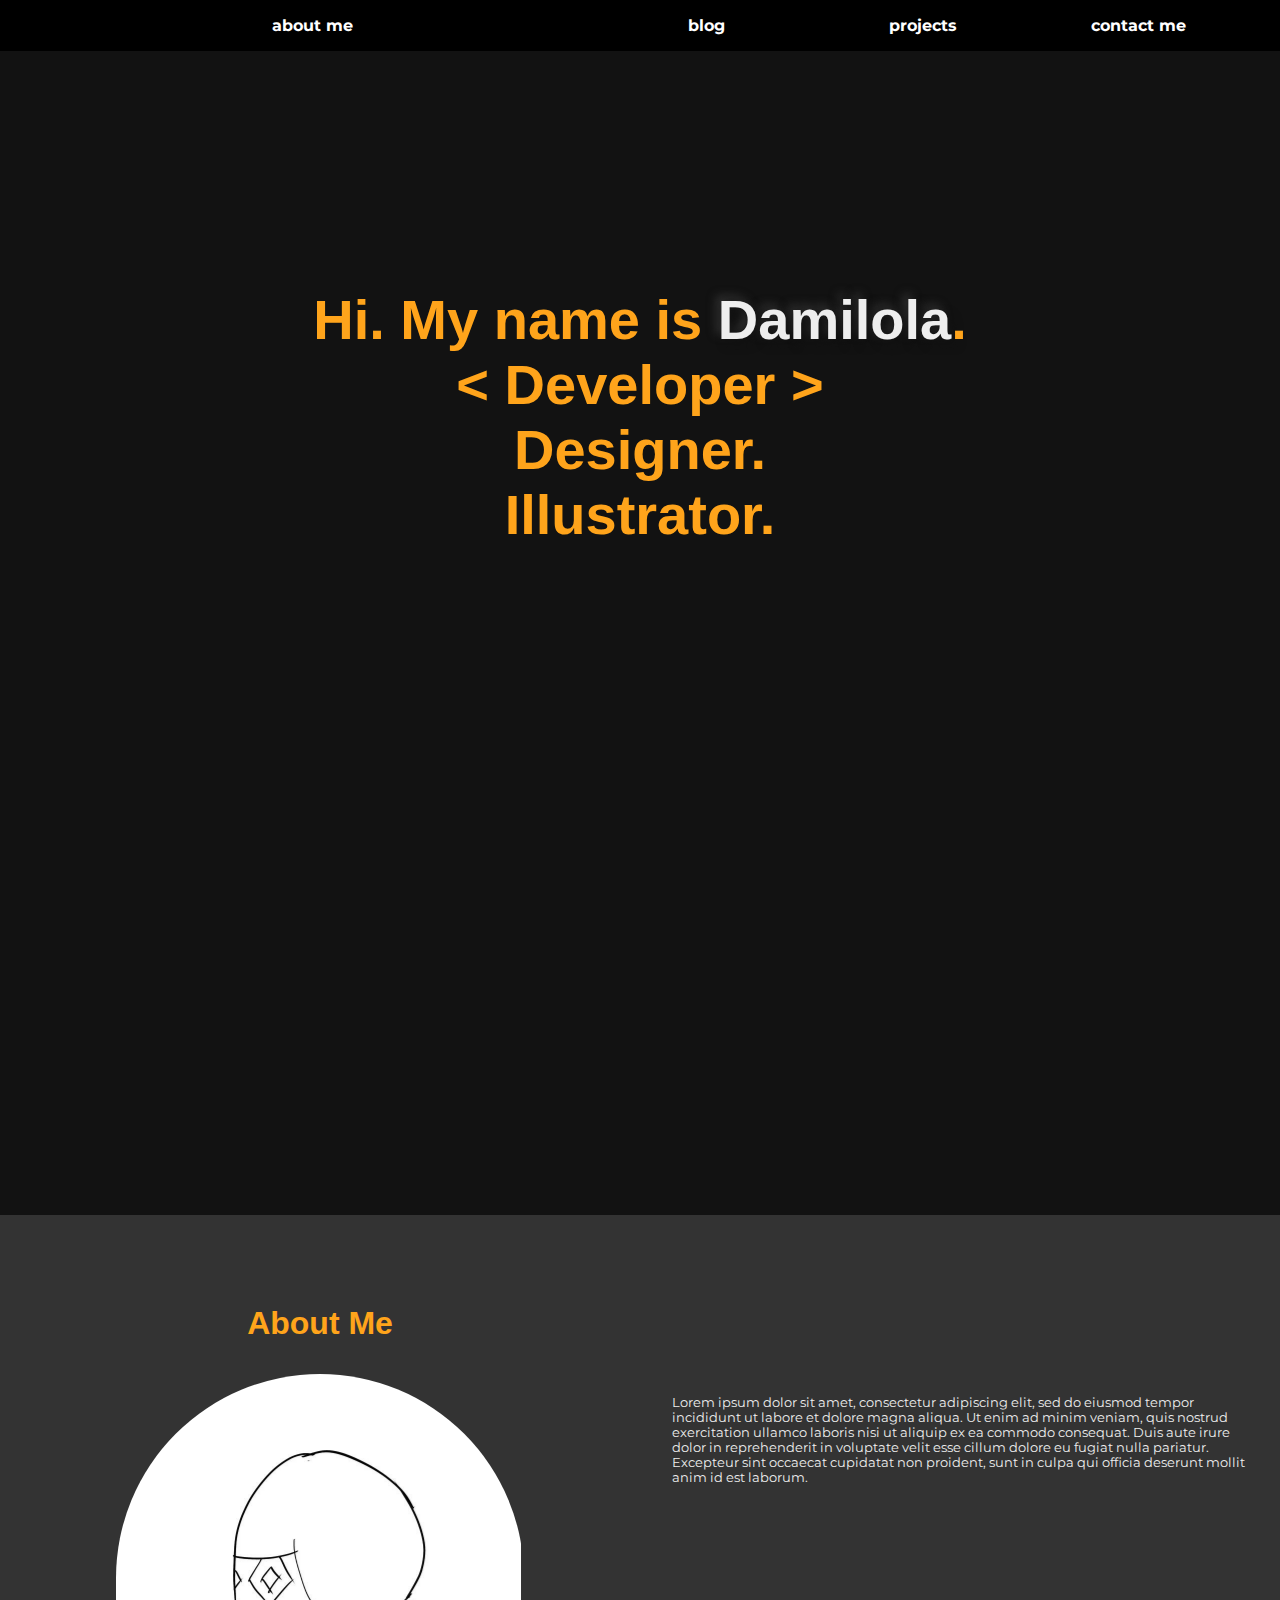
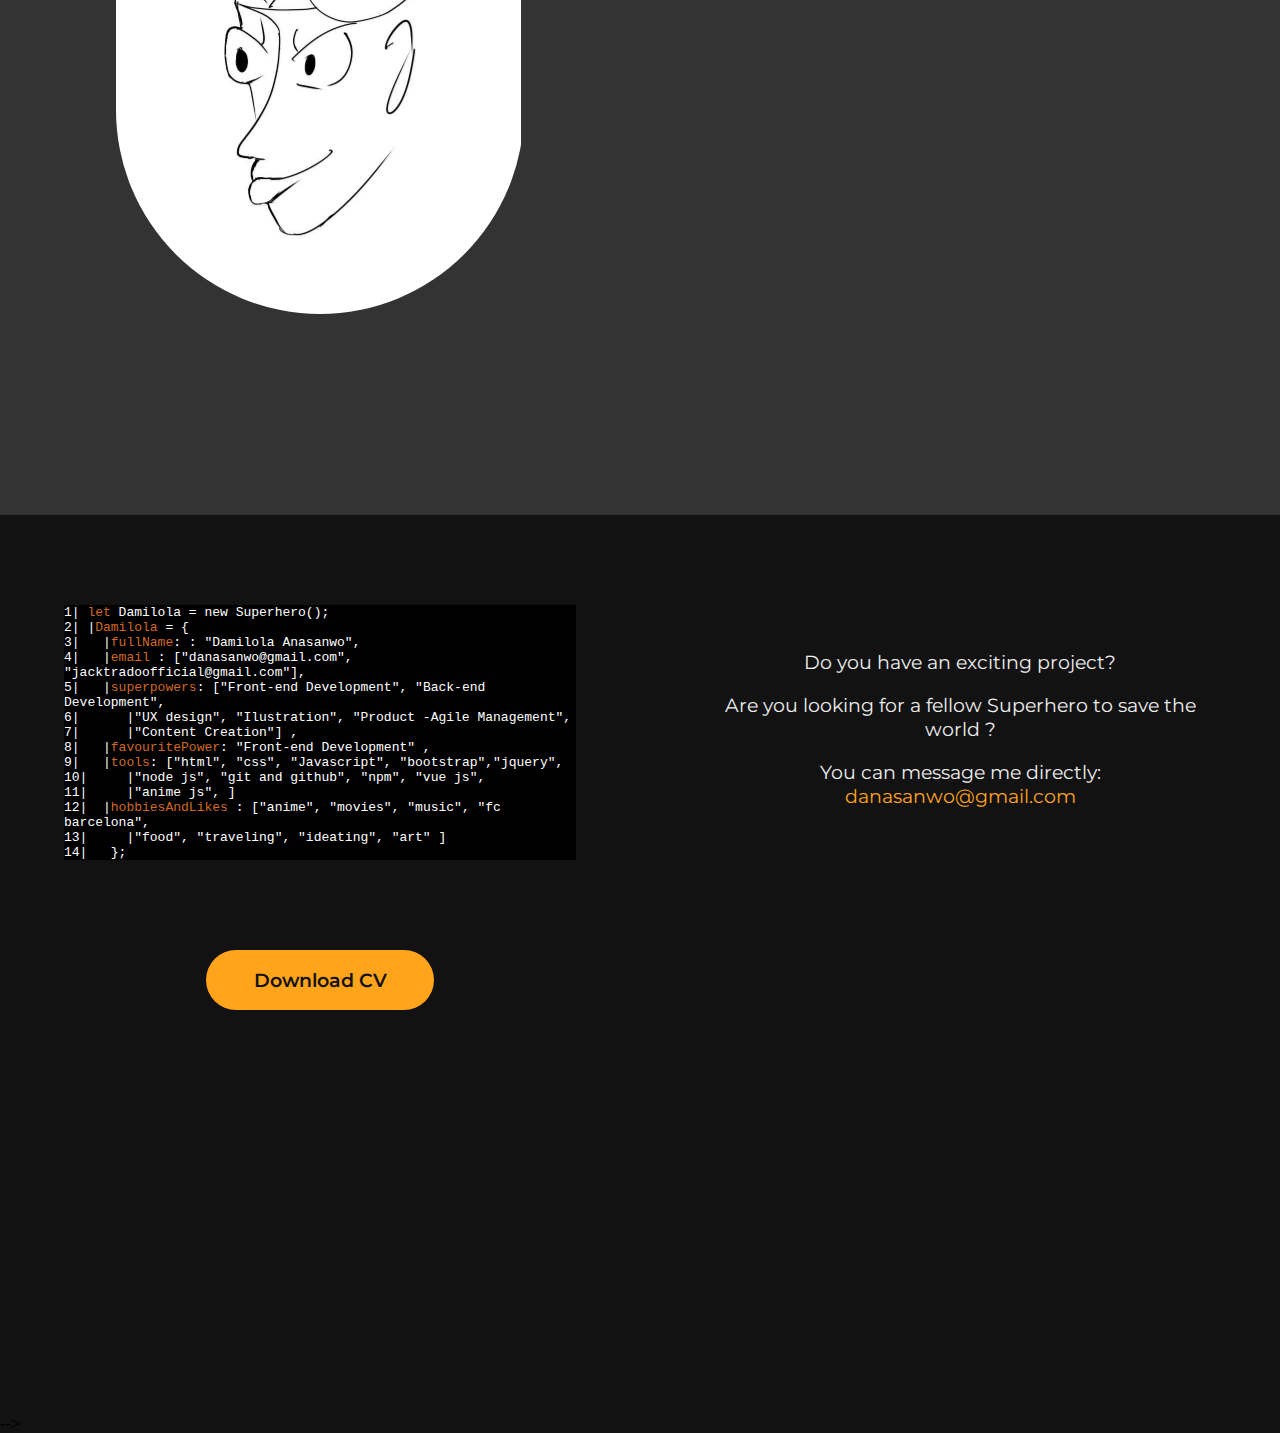
<file: portfolio/index.html>
<!DOCTYPE html>
<html lang="en">

<head>
    <meta charset="UTF-8">
    <meta name="viewport" content="width=device-width, initial-scale=1.0">
    <meta name="HandheldFriendly" content="true">
    <title>Damilola Anasanwo</title>
    <link rel="stylesheet" href="https://fonts.googleapis.com/css?family=open+sans">
    <link href="https://fonts.googleapis.com/css2?family=Montserrat&display=swap" rel="stylesheet">
    <link rel="stylesheet" href="main/portf.css">
    <link rel="stylesheet" href="main/media.css">
</head>

<body>
    <div class="cursor"></div>
    </div>
    <nav>
        <ul>
            <li id="one"><a href="#about">about me</a></li>
            <li id="two"><a href="http://">blog</a></li>
            <li id="three"><a href="/projects.html">projects</a></li>
            <li id="four"><a href="#contact">contact me</a></li>
        </ul>
    </nav>
    <div id="opening">
        <div id="intro">
            <p>Hi. My name is <span>Damilola</span>.</p>
            <p> &lt; Developer &#62 </p>
            <p>Designer.</p>
            <p>Illustrator.</p>
        </div>
    </div>

    <div class="box" id="about">

        <div id="myself">
            <div id="bio">
                <p id="mine">About Me</p>
                <div>
                    <svg version="1.1" viewBox="0.0 0.0 520.1181102362204 687.8372703412074" fill="none" stroke="none"
                        stroke-linecap="square" stroke-miterlimit="10" xmlns:xlink="http://www.w3.org/1999/xlink"
                        xmlns="http://www.w3.org/2000/svg">
                        <clipPath id="p.0">
                            <path d="m0 0l520.1181 0l0 687.8373l-520.1181 0l0 -687.8373z" clip-rule="nonzero" />
                        </clipPath>
                        <g clip-path="url(#p.0)">
                            <path fill="#000000" fill-opacity="0.0" d="m0 0l520.1181 0l0 687.8373l-520.1181 0z"
                                fill-rule="evenodd" />
                            <path fill="#000000" fill-opacity="0.0" d="m0 0l516.0 0l0 687.99994l-516.0 0z"
                                fill-rule="evenodd" />
                            <g transform="matrix(0.6370370078740157 0.0 0.0 0.6370370078740157 0.0 0.0)">
                                <clipPath id="p.1">
                                    <path d="m0 0l810.0 0l0 1080.0l-810.0 0z" clip-rule="evenodd" />
                                </clipPath>
                                <image clip-path="url(#p.1)" fill="#fff" width="810.0" height="1080.0" x="0.0" y="0.0"
                                    preserveAspectRatio="none"
                                    xlink:href="[data-uri]" />
                            </g>
                        </g>
                    </svg>
                </div>
            </div>
        </div>
        <div id="vitae">
            <p id="graphy">Lorem ipsum dolor sit amet, consectetur adipiscing elit, sed do eiusmod tempor incididunt
                ut labore
                et
                dolore magna aliqua. Ut enim ad minim veniam, quis nostrud exercitation ullamco laboris nisi ut
                aliquip
                ex ea commodo consequat. Duis aute irure dolor in reprehenderit in voluptate velit esse cillum
                dolore eu
                fugiat nulla pariatur. Excepteur sint occaecat cupidatat non proident, sunt in culpa qui officia
                deserunt mollit anim id est laborum.</p>
        </div>
    </div>
    <div class="box" id="contact">
        <div id="conform">
            <div id="coder">
                <p> 1| <span>let</span> Damilola = new Superhero(); <br>
                    2| |<span>Damilola</span> = { <br>
                    3| &nbsp; |<span>fullName</span>: : "Damilola Anasanwo", <br>
                    4| &nbsp; |<span>email</span> : ["danasanwo@gmail.com", "jacktradoofficial@gmail.com"], <br>
                    5| &nbsp; |<span>superpowers</span>: ["Front-end Development", "Back-end Development", <br>
                    6| &nbsp;&nbsp;&nbsp;&nbsp; |"UX design", "Ilustration", "Product -Agile Management", <br>
                    7| &nbsp;&nbsp;&nbsp;&nbsp; |"Content Creation"] ,<br>
                    8| &nbsp; |<span>favouritePower</span>: "Front-end Development" ,<br>
                    9| &nbsp; |<span>tools</span>: ["html", "css", "Javascript", "bootstrap","jquery", <br>
                    10| &nbsp;&nbsp;&nbsp;&nbsp;|"node js", "git and github", "npm", "vue js", <br>
                    11| &nbsp;&nbsp;&nbsp;&nbsp;|"anime js", ] <br>
                    12| &nbsp;|<span>hobbiesAndLikes</span> : ["anime", "movies", "music", "fc barcelona", <br>
                    13| &nbsp;&nbsp;&nbsp;&nbsp;|"food", "traveling", "ideating", "art" ] <br>
                    14| &nbsp; };
                </p>
            </div>
            <a id="CV" href="http://"> Download CV </a>
        </div>
        <div id="superman">
            <div id="formbox">
                <p id="start">Do you have an exciting project? </p>
                <p>Are you looking for a fellow Superhero to save the world ? </p>
                <p>You can message me directly: <a href="mailto:danasanwo@gmail.com "> danasanwo@gmail.com </a></p>
            </div>
        </div>
    </div> -->
    <script src="portj.js"></script>
</body>

</html>
</file>
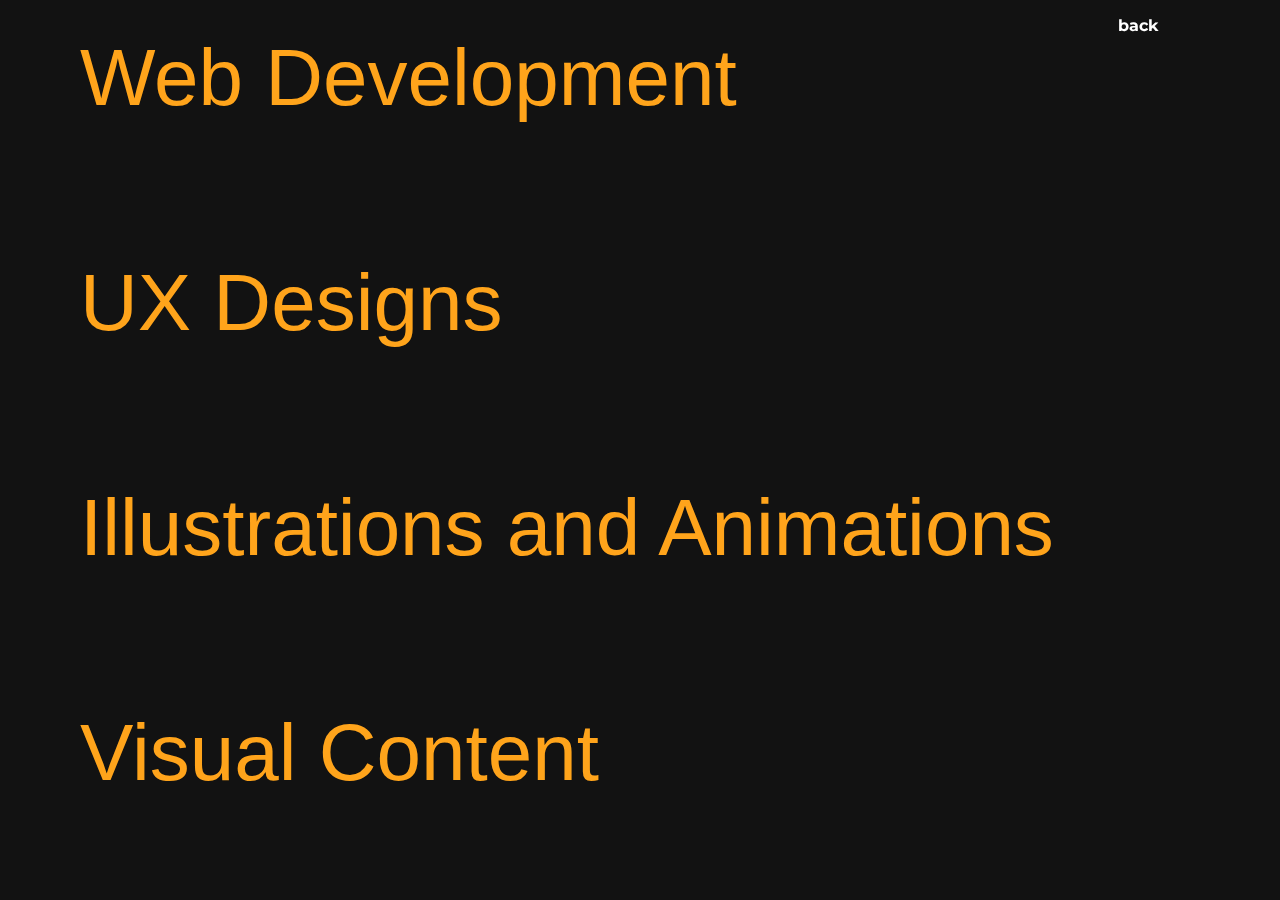
<file: portfolio/projects.html>
<!DOCTYPE html>
<html lang="en">

<head>
    <meta charset="UTF-8">
    <meta name="viewport" content="width=device-width, initial-scale=1.0">
    <title>Damilola's work</title>
    <link rel="stylesheet" href="main/proj.css">
    <link rel="stylesheet" href="https://fonts.googleapis.com/css?family=open+sans">
    <link href="https://fonts.googleapis.com/css2?family=Montserrat&display=swap" rel="stylesheet">
</head>

<body>
    <nav>
        <ul>
            <li id="one"><a href="#about"></a></li>
            <li id="two"><a href="http://"></a></li>
            <li id="three"><a href="/projects.html"></a></li>
            <li id="four"><a href="/index.html">back</a></li>
        </ul>
    </nav>
    <div class="box" id="web"><p>Web Development</p></div>
    <div class="box" id="ux"><p>UX Designs</p></div>
    <div class="box" id="draw"><p>Illustrations and Animations</p></div>
    <div class="box" id="content"><p>Visual Content</p></div>
</body>

</html>
</file>
<file: portfolio/main/portf.css>
html {
  font-size: 100%;
  -webkit-box-sizing: border-box;
          box-sizing: border-box;
}

body {
  font-family: "open-sans", sans-serif;
  margin: 0px;
  background-color: #121212;
}

nav {
  position: fixed;
  display: block;
  top: 0px;
  font-family: "Montserrat", sans-serif;
  width: 100vw;
  background-color: #000000;
  color: #eeeeee;
  z-index: 1;
}

nav ul #one {
  margin: 0 16vw 0 14vw;
}

nav ul #two,
nav ul #three,
nav ul #four {
  margin-right: 2vw;
}

nav ul li {
  list-style-type: none;
  display: inline-block;
  font-weight: bolder;
  max-width: 15%;
  min-width: 15%;
  text-align: center;
  margin-top: 0px;
  margin-bottom: 0px;
}

nav ul li a {
  color: white;
  text-decoration: none;
}

nav ul li a:hover {
  color: #ffa41b;
}

.box {
  display: -webkit-box;
  display: -ms-flexbox;
  display: flex;
  height: 100vh;
  row-gap: 0px;
  margin: 0;
}

#opening {
  max-width: 100vw;
  background-color: #121212;
  margin: 0;
  height: 100vh;
}

#opening #intro {
  text-align: center;
  margin-top: 35vh;
  font-size: 350%;
  line-height: 1vh;
  font-weight: bold;
  color: #ffa41b;
}

#opening #intro span {
  color: #eeeeee;
  text-shadow: 5px 5px 10px #111111, -5px -5px 10px #333333;
}

#about {
  background-color: #333333;
  height: 100vh;
  color: #eeeeee;
  margin: 0;
}

#about #myself {
  width: 50vw;
}

#about #myself #bio {
  max-width: 80%;
  margin: auto;
  margin-top: 10vh;
  text-align: center;
}

#about #myself #bio div {
  max-height: 60vh;
}

#about #myself #bio div svg {
  height: 60vh;
  border-radius: 30vh;
}

#about #myself #bio #mine {
  font-size: 200%;
  font-weight: bold;
  color: #ffa41b;
}

#about #vitae {
  width: 50vw;
}

#about #vitae #graphy {
  font-size: 80%;
  font-family: "Montserrat", sans-serif;
  margin: 20vh auto 0vh;
  width: 90%;
}

#contact {
  background-color: #121212;
  margin: 0;
}

#contact #conform {
  width: 50vw;
}

#contact #conform #coder {
  max-width: 80%;
  margin-top: 10vh;
  margin-left: auto;
  margin-right: auto;
  background-color: #000000;
  font-family: monospace;
  text-align: left;
  color: white;
}

#contact #conform #coder span {
  color: chocolate;
}

#contact #conform #CV {
  display: block;
  margin: auto;
  max-width: 30%;
  max-height: 4vh;
  background-color: #ffa41b;
  text-align: center;
  border-radius: 10vh;
  margin-top: 10vh;
  text-decoration: none;
  color: #121212;
  padding: 2vh;
  font-size: 120%;
  font-weight: 600;
  font-family: "Montserrat", sans-serif;
}

#contact #conform #CV:hover {
  background-color: #333333;
  color: #ffa41b;
}

#contact #superman {
  width: 50vw;
}

#contact #superman #formbox {
  max-width: 80%;
  text-align: center;
  margin-left: auto;
  margin-right: auto;
  margin-top: 15vh;
  font-size: 120%;
  font-family: "Montserrat", sans-serif;
  color: #eeeeee;
}

#contact #superman #formbox a {
  text-decoration: none;
  color: #ffa41b;
}
/*# sourceMappingURL=portf.css.map */
</file>
<file: portfolio/main/media.css>
@media (max-width: 650px) {
  html {
    font-size: 70%;
  }
  nav ul li {
    max-width: 18%;
    font-size: 75%;
    font-family: "Montserrat", sans-serif;
  }
  nav ul #one {
    margin: 0 15vw 0 5vw;
  }
  .box {
    display: block;
  }
  #opening {
    display: block;
    font-size: 60%;
  }
  #about {
    min-height: 110vh;
  }
  #about #myself {
    width: 100vw;
    display: block;
  }
  #about #myself #bio {
    margin: 10vh auto 0;
  }
  #about #myself #bio div {
    max-height: 40vh;
  }
  #about #myself #bio div svg {
    height: 30vh;
    border-radius: 30vh;
  }
  #about #vitae {
    width: 100vw;
    display: block;
  }
  #about #vitae #graphy {
    margin: 10vh auto;
  }
  #contact #conform {
    width: 100vw;
    display: block;
  }
  #contact #superman {
    width: 100vw;
    display: block;
  }
}
/*# sourceMappingURL=media.css.map */
</file>
<file: portfolio/main/proj.css>
html {
  font-size: 100%;
  -webkit-box-sizing: border-box;
          box-sizing: border-box;
}

body {
  font-family: "open-sans", sans-serif;
  margin: 0px;
  background: #121212;
}

.box {
  display: -webkit-box;
  display: -ms-flexbox;
  display: flex;
}

nav {
  position: fixed;
  display: block;
  top: 0px;
  font-family: "Montserrat", sans-serif;
  width: 100vw;
  color: #eeeeee;
  z-index: 1;
}

nav ul #one {
  margin-right: 16vw;
  margin-left: 14vw;
}

nav ul #two,
nav ul #three,
nav ul #four {
  margin-right: 2vw;
}

nav ul li {
  list-style-type: none;
  display: inline-block;
  font-weight: bolder;
  width: 15%;
  text-align: center;
  margin-top: 0px;
  margin-bottom: 0px;
}

nav ul li a {
  color: white;
  text-decoration: none;
}

nav ul li a:hover {
  color: #ffa41b;
}

#web:hover, #ux:hover, #draw:hover, #content:hover {
  background-color: #ffa41b;
  color: #121212;
}

#web, #ux, #draw, #content {
  height: 25vh;
  background: #121212;
  color: #ffa41b;
  font-size: 500%;
}

#web p, #ux p, #draw p, #content p {
  margin-left: 5rem;
  margin-top: 2rem;
  cursor: auto;
}
/*# sourceMappingURL=proj.css.map */
</file>
